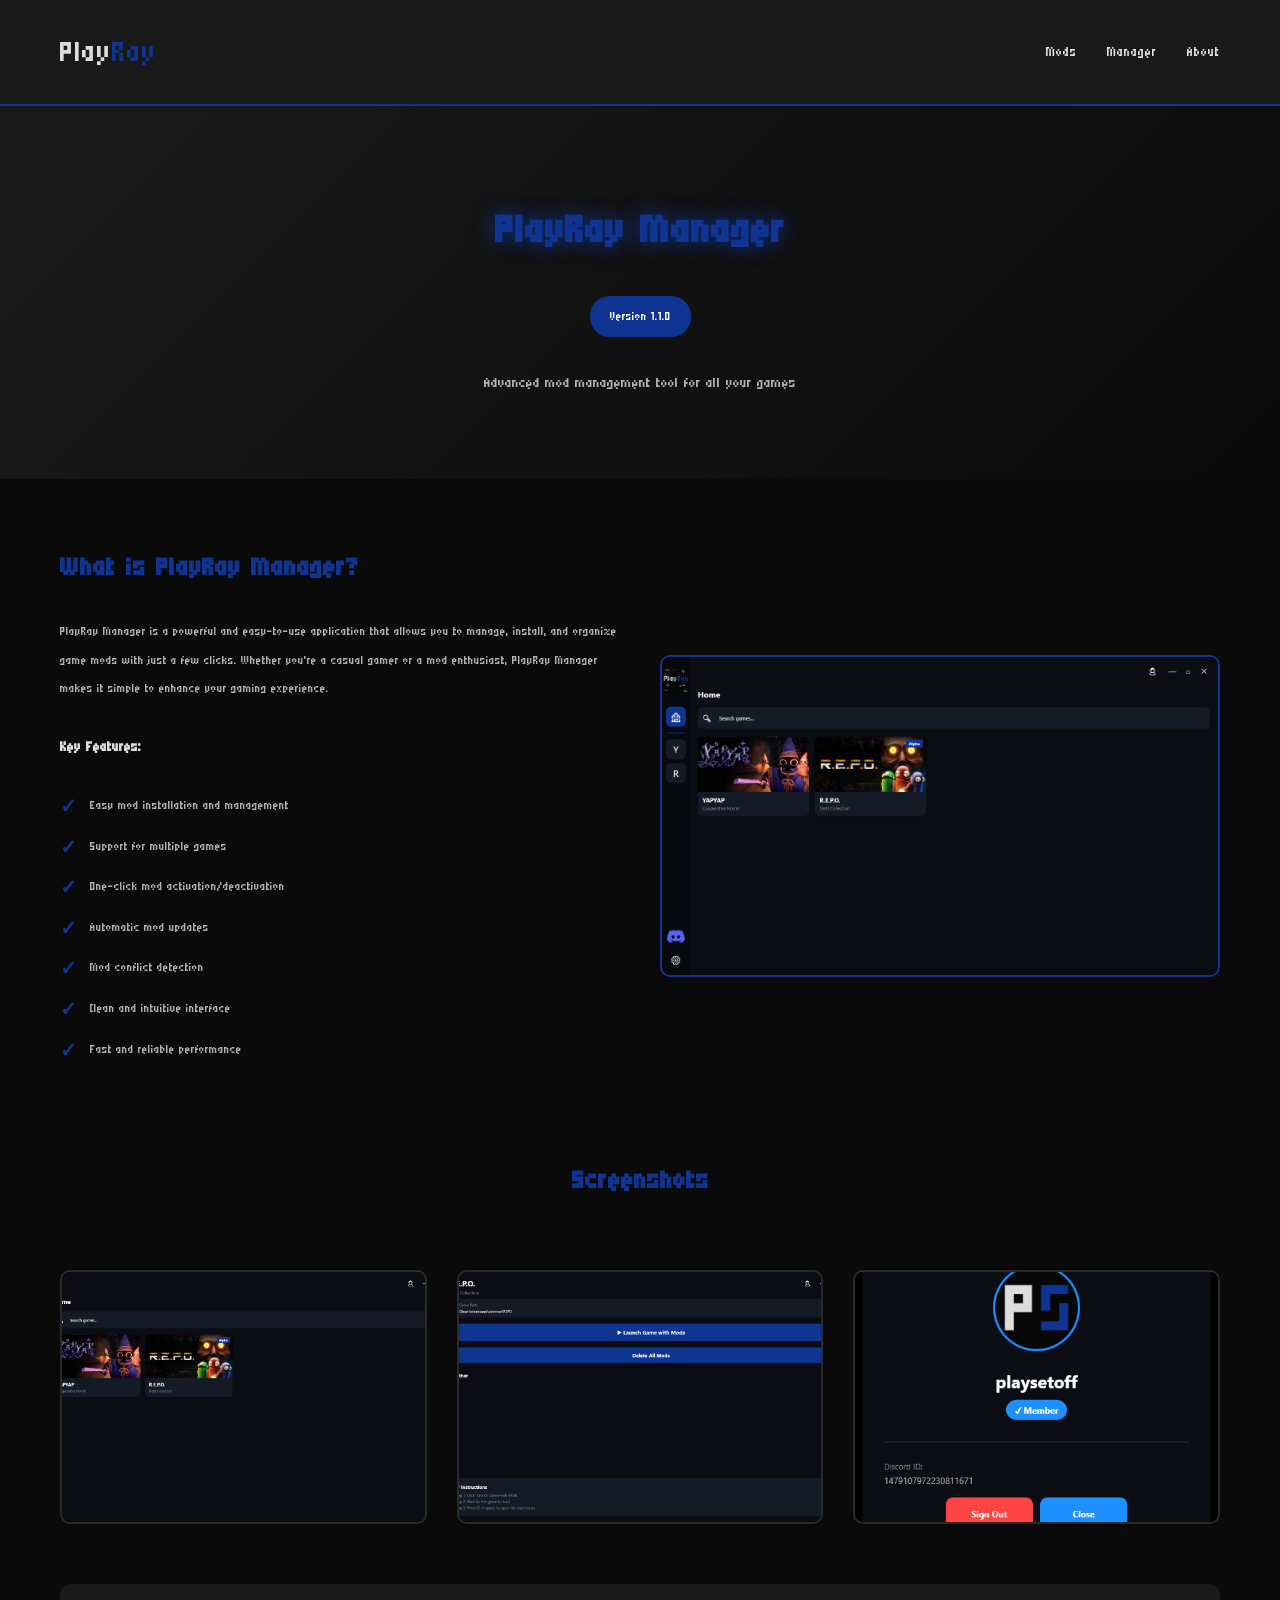
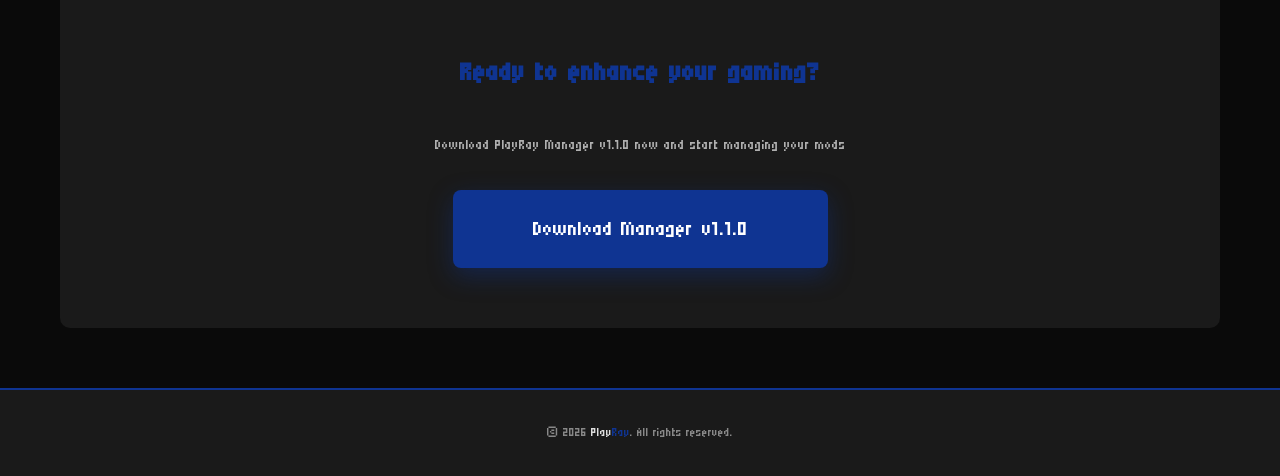
<file: manager.html>
<!DOCTYPE html>
<html lang="en">
<head>
    <meta charset="UTF-8">
    <meta name="viewport" content="width=device-width, initial-scale=1.0">
    <title>PlayRay Manager - Download</title>
    <link rel="preconnect" href="https://fonts.googleapis.com">
    <link rel="preconnect" href="https://fonts.gstatic.com" crossorigin>
    <link href="https://fonts.googleapis.com/css2?family=Micro+5&display=swap" rel="stylesheet">
    <link rel="stylesheet" href="style.css">
    <style>
        .manager-hero {
            padding: 80px 0;
            text-align: center;
            background: linear-gradient(135deg, #1a1a1a 0%, #0a0a0a 100%);
        }

        .manager-hero h1 {
            font-size: 56px;
            color: #0f3492;
            margin-bottom: 20px;
            text-shadow: 0 0 20px #0f3492;
        }

        .version-badge {
            display: inline-block;
            background-color: #0f3492;
            color: #ffffff;
            padding: 8px 20px;
            border-radius: 20px;
            font-size: 16px;
            margin-bottom: 30px;
        }

        .manager-content {
            padding: 60px 0;
        }

        .manager-grid {
            display: grid;
            grid-template-columns: 1fr 1fr;
            gap: 40px;
            align-items: center;
            margin-bottom: 60px;
        }

        .manager-description {
            text-align: left;
        }

        .manager-description h2 {
            font-size: 36px;
            color: #0f3492;
            margin-bottom: 20px;
        }

        .manager-description p {
            font-size: 16px;
            color: #b0b0b0;
            margin-bottom: 20px;
            line-height: 1.8;
        }

        .features-list {
            list-style: none;
            margin: 30px 0;
        }

        .features-list li {
            color: #b0b0b0;
            margin-bottom: 15px;
            padding-left: 30px;
            position: relative;
            font-size: 16px;
        }

        .features-list li::before {
            content: "✓";
            position: absolute;
            left: 0;
            color: #0f3492;
            font-weight: bold;
            font-size: 20px;
        }

        .manager-image {
            width: 100%;
            border-radius: 10px;
            border: 2px solid #0f3492;
            overflow: hidden;
        }

        .manager-image img {
            width: 100%;
            height: auto;
            display: block;
        }

        .gallery {
            display: grid;
            grid-template-columns: repeat(auto-fit, minmax(300px, 1fr));
            gap: 30px;
            margin: 60px 0;
        }

        .gallery-item {
            border-radius: 10px;
            border: 2px solid #2a2a2a;
            overflow: hidden;
            transition: transform 0.3s, border-color 0.3s;
        }

        .gallery-item:hover {
            transform: translateY(-5px);
            border-color: #0f3492;
        }

        .gallery-item img {
            width: 100%;
            height: 250px;
            object-fit: cover;
            display: block;
        }

        .download-section {
            text-align: center;
            padding: 60px 0;
            background-color: #1a1a1a;
            border-radius: 10px;
            margin-top: 60px;
        }

        .download-section h2 {
            font-size: 36px;
            color: #0f3492;
            margin-bottom: 30px;
        }

        .download-large-btn {
            display: inline-block;
            padding: 25px 80px;
            background-color: #0f3492;
            color: #ffffff;
            border: none;
            border-radius: 8px;
            font-family: "Micro 5", sans-serif;
            font-size: 28px;
            cursor: pointer;
            transition: all 0.3s ease;
            box-shadow: 0 8px 25px rgba(15, 52, 146, 0.4);
        }

        .download-large-btn:hover {
            background-color: #0c2870;
            transform: scale(1.08);
            box-shadow: 0 12px 35px rgba(15, 52, 146, 0.6);
        }

        @media (max-width: 768px) {
            .manager-grid {
                grid-template-columns: 1fr;
            }

            .manager-hero h1 {
                font-size: 36px;
            }

            .manager-description h2 {
                font-size: 28px;
            }

            .download-large-btn {
                padding: 20px 60px;
                font-size: 22px;
            }
        }
    </style>
</head>
<body>
    <header>
        <div class="container">
            <h1 class="logo-text"><span class="logo-play">Play</span><span class="logo-ray">Ray</span></h1>
            <nav>
                <a href="index.html">Mods</a>
                <a href="manager.html">Manager</a>
                <a href="#about">About</a>
            </nav>
        </div>
    </header>

    <main>
        <section class="manager-hero">
            <div class="container">
                <h1>PlayRay Manager</h1>
                <div class="version-badge">Version 1.1.0</div>
                <p style="font-size: 20px; color: #b0b0b0;">Advanced mod management tool for all your games</p>
            </div>
        </section>

        <section class="manager-content">
            <div class="container">
                <div class="manager-grid">
                    <div class="manager-description">
                        <h2>What is PlayRay Manager?</h2>
                        <p>PlayRay Manager is a powerful and easy-to-use application that allows you to manage, install, and organize game mods with just a few clicks. Whether you're a casual gamer or a mod enthusiast, PlayRay Manager makes it simple to enhance your gaming experience.</p>
                        
                        <h3 style="color: #dddddd; margin-top: 30px; margin-bottom: 15px;">Key Features:</h3>
                        <ul class="features-list">
                            <li>Easy mod installation and management</li>
                            <li>Support for multiple games</li>
                            <li>One-click mod activation/deactivation</li>
                            <li>Automatic mod updates</li>
                            <li>Mod conflict detection</li>
                            <li>Clean and intuitive interface</li>
                            <li>Fast and reliable performance</li>
                        </ul>
                    </div>

                    <div class="manager-image">
                        <img src="manager/Glavnaya.png" alt="PlayRay Manager Main Screen">
                    </div>
                </div>

                <h2 style="font-size: 36px; color: #0f3492; text-align: center; margin: 60px 0 40px;">Screenshots</h2>
                <div class="gallery">
                    <div class="gallery-item">
                        <img src="manager/Glavnaya.png" alt="Main Screen">
                    </div>
                    <div class="gallery-item">
                        <img src="manager/Igra.png" alt="Game Selection">
                    </div>
                    <div class="gallery-item">
                        <img src="manager/Profil.png" alt="Profile Settings">
                    </div>
                </div>

                <div class="download-section">
                    <h2>Ready to enhance your gaming?</h2>
                    <p style="color: #b0b0b0; margin-bottom: 30px; font-size: 18px;">Download PlayRay Manager v1.1.0 now and start managing your mods</p>
                    <button class="download-large-btn" onclick="downloadManager()">Download Manager v1.1.0</button>
                </div>
            </div>
        </section>
    </main>

    <footer>
        <div class="container">
            <p>&copy; 2026 <span class="logo-play">Play</span><span class="logo-ray">Ray</span>. All rights reserved.</p>
        </div>
    </footer>

    <script src="script.js"></script>
</body>
</html>
</file>
<file: style.css>
* {
    margin: 0;
    padding: 0;
    box-sizing: border-box;
}

body {
    font-family: "Micro 5", sans-serif;
    font-weight: 400;
    font-style: normal;
    background-color: #0a0a0a;
    color: #e0e0e0;
    line-height: 1.6;
}

.container {
    max-width: 1200px;
    margin: 0 auto;
    padding: 0 20px;
}

/* Header */
header {
    background-color: #1a1a1a;
    padding: 20px 0;
    border-bottom: 2px solid #0f3492;
    position: sticky;
    top: 0;
    z-index: 100;
}

header .container {
    display: flex;
    justify-content: space-between;
    align-items: center;
}

.logo-text {
    font-size: 40px;
    font-weight: 400;
    transition: transform 0.3s;
}

.logo-text:hover {
    transform: scale(1.05);
}

.logo-play {
    color: #dddddd;
}

.logo-ray {
    color: #0f3492;
}

nav {
    display: flex;
    gap: 30px;
}

nav a {
    color: #e0e0e0;
    text-decoration: none;
    font-size: 18px;
    transition: color 0.3s;
}

nav a:hover {
    color: #0f3492;
}

/* Hero Section */
.hero {
    padding: 120px 0;
    text-align: center;
    background: linear-gradient(135deg, #1a1a1a 0%, #0a0a0a 100%);
}

.hero h2 {
    font-size: 56px;
    color: #0f3492;
    margin-bottom: 30px;
    text-shadow: 0 0 20px #0f3492;
    animation: fadeInUp 1s ease-out 0.2s both, glow 3s ease-in-out infinite;
}

.hero p {
    font-size: 24px;
    color: #b0b0b0;
    margin-bottom: 50px;
    animation: fadeInUp 1s ease-out 0.4s both;
}

.hero-button {
    display: inline-block;
    padding: 20px 60px;
    background-color: #0f3492;
    color: #ffffff;
    border: none;
    border-radius: 8px;
    font-family: "Micro 5", sans-serif;
    font-size: 24px;
    cursor: pointer;
    transition: all 0.3s ease;
    box-shadow: 0 8px 25px rgba(15, 52, 146, 0.4);
    animation: fadeInUp 1s ease-out 0.6s both;
}

.hero-button:hover {
    background-color: #0c2870;
    transform: scale(1.08);
    box-shadow: 0 12px 35px rgba(15, 52, 146, 0.6);
}

/* Mods Section */
.mods-section {
    padding: 60px 0;
}

.mods-section h2 {
    font-size: 36px;
    color: #0f3492;
    margin-bottom: 40px;
    text-align: center;
}

.mods-grid {
    display: grid;
    grid-template-columns: repeat(auto-fill, minmax(300px, 1fr));
    gap: 30px;
}

.mod-card {
    background-color: #1a1a1a;
    border: 2px solid #2a2a2a;
    border-radius: 10px;
    padding: 25px;
    transition: transform 0.3s, border-color 0.3s, box-shadow 0.3s;
    animation: fadeInUp 0.6s ease-out both;
    display: flex;
    flex-direction: column;
    height: 100%;
}

.mod-card:hover {
    transform: translateY(-8px);
    border-color: #0f3492;
    box-shadow: 0 15px 40px rgba(15, 52, 146, 0.3);
}

.mod-image {
    width: 100%;
    height: 250px;
    background-color: #2a2a2a;
    border-radius: 8px;
    margin-bottom: 20px;
    display: flex;
    align-items: center;
    justify-content: center;
    overflow: hidden;
}

.mod-image img {
    width: 100%;
    height: 100%;
    object-fit: cover;
}

.mod-card h3 {
    color: #dddddd;
    font-size: 26px;
    margin-bottom: 12px;
    flex-grow: 1;
}

.mod-card .game-name {
    color: #0f3492;
    font-size: 16px;
    margin-bottom: 15px;
    font-weight: bold;
}

.mod-card p {
    color: #b0b0b0;
    font-size: 15px;
    margin-bottom: 20px;
    flex-grow: 1;
}

.download-mod-btn {
    width: 100%;
    padding: 16px;
    background-color: #0f3492;
    color: #ffffff;
    border: none;
    border-radius: 6px;
    font-family: "Micro 5", sans-serif;
    font-size: 18px;
    cursor: pointer;
    transition: all 0.3s ease;
    font-weight: bold;
    margin-top: auto;
}

.download-mod-btn:hover {
    background-color: #0c2870;
    transform: scale(1.05);
    box-shadow: 0 8px 20px rgba(15, 52, 146, 0.4);
}

/* Upload Section */
.upload-section {
    padding: 60px 0;
    background-color: #1a1a1a;
}

.upload-section h2 {
    font-size: 36px;
    color: #0f3492;
    margin-bottom: 40px;
    text-align: center;
}

.upload-form {
    max-width: 600px;
    margin: 0 auto;
    display: flex;
    flex-direction: column;
    gap: 20px;
}

.upload-form input,
.upload-form textarea {
    padding: 15px;
    background-color: #0a0a0a;
    border: 2px solid #2a2a2a;
    border-radius: 5px;
    color: #e0e0e0;
    font-family: "Micro 5", sans-serif;
    font-size: 16px;
}

.upload-form input:focus,
.upload-form textarea:focus {
    outline: none;
    border-color: #0f3492;
}

.upload-form button {
    padding: 15px;
    background-color: #0f3492;
    color: #ffffff;
    border: none;
    border-radius: 5px;
    font-family: "Micro 5", sans-serif;
    font-size: 18px;
    cursor: pointer;
    transition: background-color 0.3s;
}

.upload-form button:hover {
    background-color: #0c2870;
}

/* About Section */
.about-section {
    padding: 60px 0;
    text-align: center;
}

.about-section h2 {
    font-size: 36px;
    color: #0f3492;
    margin-bottom: 20px;
}

.about-section p {
    font-size: 18px;
    color: #b0b0b0;
    max-width: 800px;
    margin: 0 auto;
}

/* Footer */
footer {
    background-color: #1a1a1a;
    padding: 30px 0;
    text-align: center;
    border-top: 2px solid #0f3492;
}

footer p {
    color: #888;
}

/* Modal */
.modal {
    display: none;
    position: fixed;
    z-index: 1000;
    left: 0;
    top: 0;
    width: 100%;
    height: 100%;
    background-color: rgba(0, 0, 0, 0.9);
}

.modal-content {
    background-color: #1a1a1a;
    margin: 10% auto;
    padding: 40px;
    border: 2px solid #0f3492;
    border-radius: 10px;
    width: 90%;
    max-width: 500px;
    text-align: center;
}

.modal-content h3 {
    color: #0f3492;
    font-size: 28px;
    margin-bottom: 30px;
}

.ad-container {
    background-color: #0a0a0a;
    padding: 40px;
    border-radius: 5px;
    margin-bottom: 20px;
    min-height: 200px;
    display: flex;
    flex-direction: column;
    align-items: center;
    justify-content: center;
}

.ad-timer {
    font-size: 20px;
    color: #0f3492;
    margin-top: 20px;
}

.download-btn {
    padding: 15px 40px;
    background-color: #0f3492;
    color: #ffffff;
    border: none;
    border-radius: 5px;
    font-family: "Micro 5", sans-serif;
    font-size: 18px;
    cursor: pointer;
    transition: background-color 0.3s;
}

.download-btn:hover:not(:disabled) {
    background-color: #0c2870;
}

.download-btn:disabled {
    background-color: #2a2a2a;
    color: #666;
    cursor: not-allowed;
}

/* Responsive */
@media (max-width: 768px) {
    .hero h2 {
        font-size: 32px;
    }
    
    nav {
        gap: 15px;
    }
    
    nav a {
        font-size: 14px;
    }
    
    .mods-grid {
        grid-template-columns: 1fr;
    }
}

/* Code Upload Section */
.code-upload-info {
    text-align: center;
    padding: 40px;
}

.code-upload-info p {
    font-size: 18px;
    color: #b0b0b0;
    margin-bottom: 30px;
}

.code-btn {
    padding: 15px 40px;
    background-color: #0f3492;
    color: #ffffff;
    border: none;
    border-radius: 5px;
    font-family: "Micro 5", sans-serif;
    font-size: 18px;
    cursor: pointer;
    transition: background-color 0.3s;
}

.code-btn:hover {
    background-color: #0c2870;
}

/* Code Modal */
.code-input {
    width: 100%;
    padding: 15px;
    background-color: #0a0a0a;
    border: 2px solid #2a2a2a;
    border-radius: 5px;
    color: #e0e0e0;
    font-family: "Micro 5", sans-serif;
    font-size: 18px;
    text-align: center;
    margin-bottom: 20px;
}

.code-input:focus {
    outline: none;
    border-color: #0f3492;
}

.code-verify-btn {
    width: 100%;
    padding: 15px;
    background-color: #0f3492;
    color: #ffffff;
    border: none;
    border-radius: 5px;
    font-family: "Micro 5", sans-serif;
    font-size: 18px;
    cursor: pointer;
    transition: background-color 0.3s;
}

.code-verify-btn:hover {
    background-color: #0c2870;
}

.error-message {
    color: #ff4444;
    margin-top: 15px;
    font-size: 16px;
}

.close-btn {
    position: absolute;
    top: 15px;
    right: 25px;
    font-size: 32px;
    color: #888;
    cursor: pointer;
    transition: color 0.3s;
}

.close-btn:hover {
    color: #0f3492;
}

.modal-content {
    position: relative;
}

.upload-modal-content {
    max-width: 600px;
}

/* Details Modal */
.details-modal-content {
    max-width: 1200px;
    max-height: 85vh;
    overflow-y: auto;
    padding: 30px;
    position: relative;
    top: 50%;
    transform: translateY(-50%);
    margin: 0 auto;
}

.details-header {
    display: flex;
    flex-direction: column;
    align-items: center;
    gap: 30px;
    margin-bottom: 30px;
    padding-bottom: 30px;
    border-bottom: 2px solid #2a2a2a;
}

.details-image-large {
    width: 100%;
    max-width: 800px;
    height: auto;
    object-fit: contain;
    border-radius: 10px;
    border: 2px solid #0f3492;
    transition: transform 0.3s ease;
}

.details-image-large:hover {
    transform: scale(1.02);
}

.details-info-center {
    text-align: center;
    width: 100%;
}

.details-title {
    color: #dddddd;
    font-size: 42px;
    margin-bottom: 15px;
}

.details-game {
    color: #0f3492;
    font-size: 28px;
    margin-bottom: 30px;
}

.details-download-btn-large {
    padding: 20px 60px;
    font-size: 22px;
    width: auto;
    min-width: 300px;
}

.details-content {
    text-align: left;
    color: #e0e0e0;
    padding: 20px;
    background-color: #0a0a0a;
    border-radius: 10px;
    line-height: 1.8;
}

.details-content h1 {
    color: #0f3492;
    font-size: 28px;
    margin: 20px 0 15px 0;
}

.details-content h2 {
    color: #0f3492;
    font-size: 22px;
    margin: 20px 0 10px 0;
}

.details-content h3 {
    color: #dddddd;
    font-size: 18px;
    margin: 15px 0 10px 0;
}

.details-content p {
    margin: 10px 0;
    color: #b0b0b0;
    font-size: 14px;
}

.details-content strong {
    color: #dddddd;
}

.details-content a {
    color: #0f3492;
    text-decoration: none;
}

.details-content a:hover {
    text-decoration: underline;
}

/* Scrollbar for details modal */
.details-modal-content::-webkit-scrollbar {
    width: 10px;
}

.details-modal-content::-webkit-scrollbar-track {
    background: #0a0a0a;
}

.details-modal-content::-webkit-scrollbar-thumb {
    background: #0f3492;
    border-radius: 5px;
}

.details-modal-content::-webkit-scrollbar-thumb:hover {
    background: #0c2870;
}

/* Responsive for details modal */
@media (max-width: 768px) {
    .details-image-large {
        max-width: 100%;
    }
    
    .details-title {
        font-size: 28px;
    }
    
    .details-game {
        font-size: 20px;
    }
    
    .details-download-btn-large {
        min-width: 200px;
        padding: 15px 40px;
        font-size: 18px;
    }
}

/* Sidebar Ads */
.sidebar-ad {
    display: none;
}

/* Animations */
@keyframes fadeInUp {
    from {
        opacity: 0;
        transform: translateY(30px);
    }
    to {
        opacity: 1;
        transform: translateY(0);
    }
}

@keyframes fadeIn {
    from {
        opacity: 0;
    }
    to {
        opacity: 1;
    }
}

@keyframes slideInLeft {
    from {
        opacity: 0;
        transform: translateX(-50px);
    }
    to {
        opacity: 1;
        transform: translateX(0);
    }
}

@keyframes slideInRight {
    from {
        opacity: 0;
        transform: translateX(50px);
    }
    to {
        opacity: 1;
        transform: translateX(0);
    }
}

@keyframes pulse {
    0%, 100% {
        transform: scale(1);
    }
    50% {
        transform: scale(1.05);
    }
}

@keyframes glow {
    0%, 100% {
        text-shadow: 0 0 10px #0f3492, 0 0 20px #0f3492;
    }
    50% {
        text-shadow: 0 0 20px #0f3492, 0 0 40px #0f3492, 0 0 60px #0f3492;
    }
}

@keyframes float {
    0%, 100% {
        transform: translateY(0px);
    }
    50% {
        transform: translateY(-10px);
    }
}

/* Apply animations */
.hero {
    animation: fadeIn 1s ease-out;
}

.hero h2 {
    animation: fadeInUp 1s ease-out 0.2s both, glow 3s ease-in-out infinite;
}

.hero p {
    animation: fadeInUp 1s ease-out 0.4s both;
}

.logo-text {
    animation: slideInLeft 0.8s ease-out;
}

nav a {
    animation: slideInRight 0.8s ease-out;
    animation-fill-mode: both;
}

nav a:nth-child(1) {
    animation-delay: 0.1s;
}

nav a:nth-child(2) {
    animation-delay: 0.2s;
}

.mod-card {
    animation: fadeInUp 0.6s ease-out both;
    transition: transform 0.3s, border-color 0.3s, box-shadow 0.3s;
}

.mod-card:hover {
    transform: translateY(-10px);
    border-color: #0f3492;
    box-shadow: 0 10px 30px rgba(15, 52, 146, 0.3);
}

.mod-card:nth-child(1) { animation-delay: 0.1s; }
.mod-card:nth-child(2) { animation-delay: 0.2s; }
.mod-card:nth-child(3) { animation-delay: 0.3s; }
.mod-card:nth-child(4) { animation-delay: 0.4s; }
.mod-card:nth-child(5) { animation-delay: 0.5s; }
.mod-card:nth-child(6) { animation-delay: 0.6s; }

.download-mod-btn {
    transition: all 0.3s ease;
    position: relative;
    overflow: hidden;
}

.download-mod-btn::before {
    content: '';
    position: absolute;
    top: 50%;
    left: 50%;
    width: 0;
    height: 0;
    border-radius: 50%;
    background: rgba(255, 255, 255, 0.2);
    transform: translate(-50%, -50%);
    transition: width 0.6s, height 0.6s;
}

.download-mod-btn:hover::before {
    width: 300px;
    height: 300px;
}

.download-mod-btn:hover {
    transform: scale(1.05);
    box-shadow: 0 5px 15px rgba(15, 52, 146, 0.4);
}

.download-btn {
    transition: all 0.3s ease;
}

.download-btn:hover:not(:disabled) {
    transform: scale(1.05);
    box-shadow: 0 5px 15px rgba(15, 52, 146, 0.4);
}

.mods-section h2,
.about-section h2 {
    animation: fadeInUp 0.8s ease-out both;
}

.about-section p {
    animation: fadeInUp 0.8s ease-out 0.2s both;
}

.modal {
    animation: fadeIn 0.3s ease-out;
}

.modal-content {
    animation: fadeInUp 0.4s ease-out;
}

.details-image {
    transition: transform 0.3s ease;
}

.details-image:hover {
    transform: scale(1.02);
}

.sidebar-ad {
    animation: slideInLeft 0.8s ease-out;
}

.sidebar-ad-right {
    animation: slideInRight 0.8s ease-out;
}

footer {
    animation: fadeIn 1s ease-out;
}

/* Smooth scroll behavior */
html {
    scroll-behavior: smooth;
}

/* Button click animation */
button:active {
    transform: scale(0.95);
}

/* Link hover animation */
nav a {
    position: relative;
}

nav a::after {
    content: '';
    position: absolute;
    bottom: -5px;
    left: 0;
    width: 0;
    height: 2px;
    background-color: #0f3492;
    transition: width 0.3s ease;
}

nav a:hover::after {
    width: 100%;
}

.download-manager-btn {
    background-color: #0f3492;
    padding: 10px 20px;
    border-radius: 5px;
    transition: all 0.3s;
}

.download-manager-btn:hover {
    background-color: #0c2870;
    box-shadow: 0 5px 15px rgba(15, 52, 146, 0.4);
}

/* Loading Screen */
.loading-screen {
    position: fixed;
    top: 0;
    left: 0;
    width: 100%;
    height: 100%;
    background-color: #0a0a0a;
    display: flex;
    align-items: center;
    justify-content: center;
    z-index: 9999;
    animation: fadeOut 0.5s ease-out 1.5s forwards;
}

.loading-content {
    text-align: center;
}

.loading-logo {
    font-size: 64px;
    margin-bottom: 30px;
    animation: pulse 1.5s ease-in-out infinite;
}

.loading-spinner {
    width: 60px;
    height: 60px;
    border: 4px solid #2a2a2a;
    border-top: 4px solid #0f3492;
    border-radius: 50%;
    margin: 0 auto 20px;
    animation: spin 1s linear infinite;
}

.loading-text {
    color: #888;
    font-size: 18px;
    animation: pulse 1.5s ease-in-out infinite;
}

@keyframes spin {
    0% { transform: rotate(0deg); }
    100% { transform: rotate(360deg); }
}

@keyframes fadeOut {
    to {
        opacity: 0;
        visibility: hidden;
    }
}

/* Modal centering fix */
.modal {
    display: none;
    position: fixed;
    z-index: 1000;
    left: 0;
    top: 0;
    width: 100%;
    height: 100%;
    background-color: rgba(0, 0, 0, 0.9);
    overflow-y: auto;
}

.modal-content {
    background-color: #1a1a1a;
    margin: auto;
    padding: 40px;
    border: 2px solid #0f3492;
    border-radius: 10px;
    width: 90%;
    max-width: 500px;
    text-align: center;
    position: relative;
}

.details-modal-content {
    max-width: 1400px !important;
    width: 95% !important;
}
</file>
